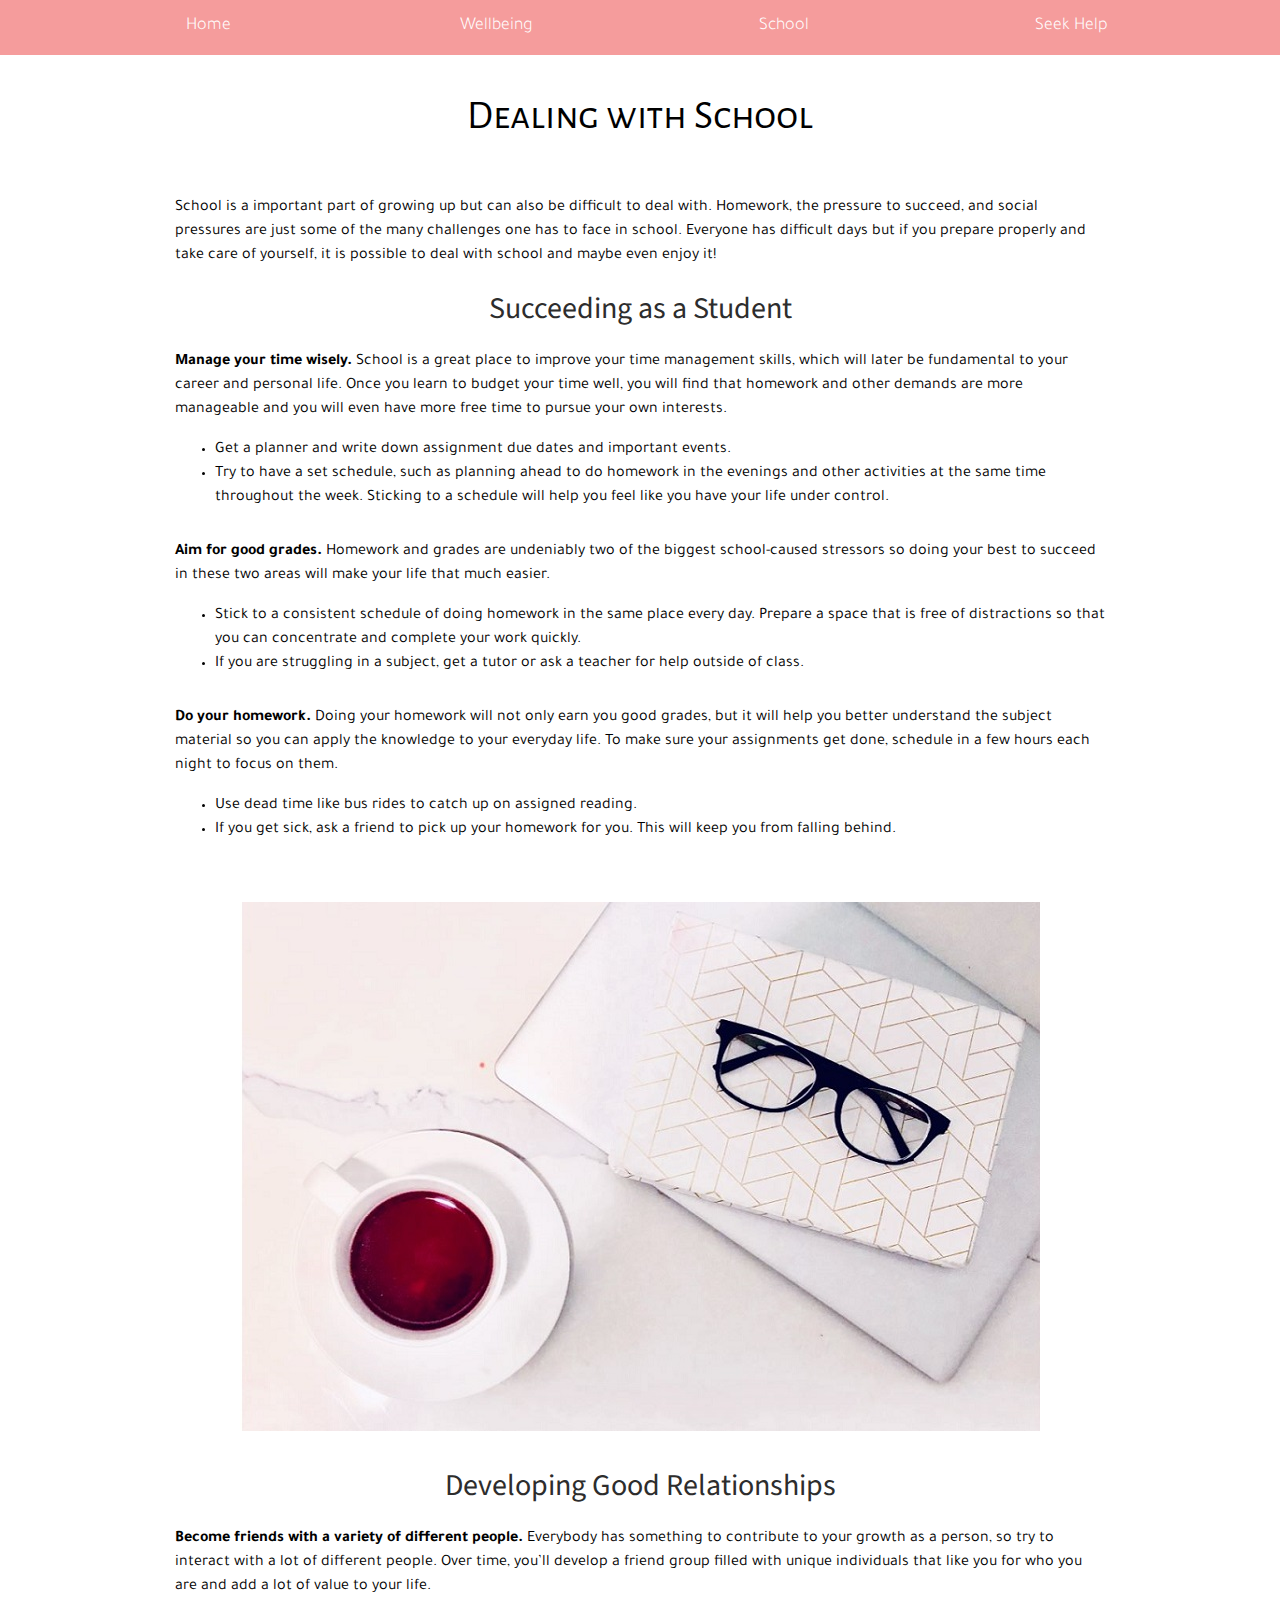
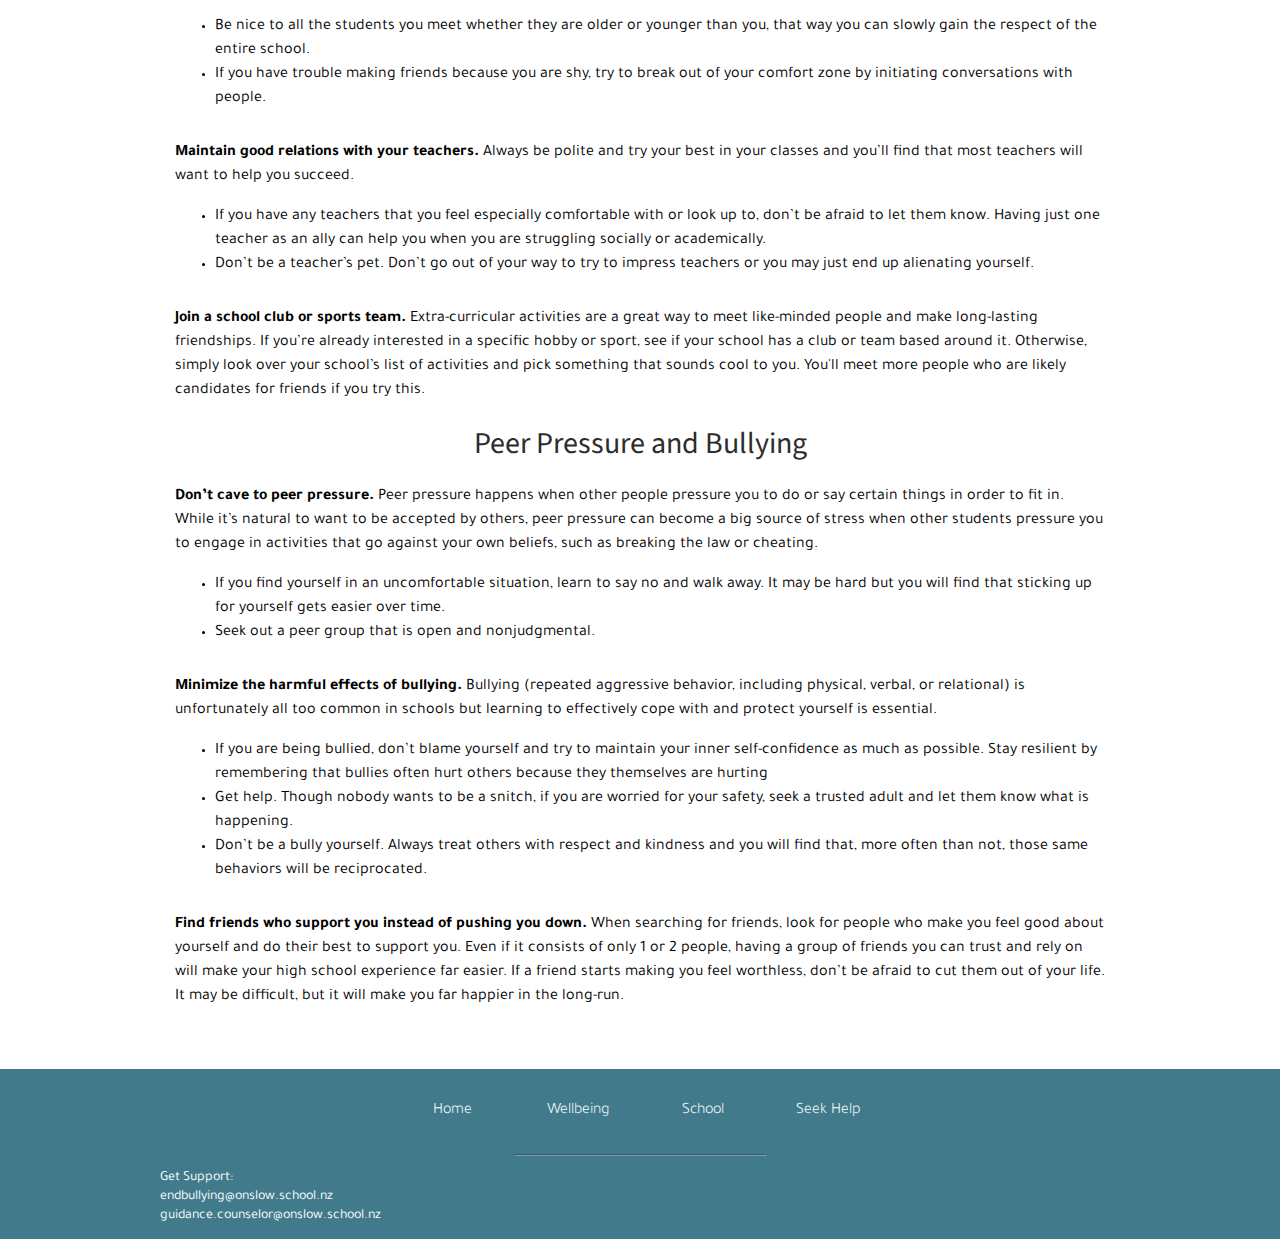
<file: Student Wellbeing Website/school.html>
<!doctype html>
<html lang="en">
	<head>
		<meta charset="utf-8">
		<title>School</title>
		<link href="https://fonts.googleapis.com/css?family=Alegreya+Sans+SC:300,400|Source+Sans+Pro:300,400|Tajawal:300,400&display=swap" rel="stylesheet">

		<meta name="description" content="">
		<link href="css/styles.css" rel="stylesheet">

	</head>
	<body>
		<nav>	
			<ul>
				<li><a href = "index.html">Home</a></li>
		   		<li><a href = "wellbeing.html">Wellbeing</a></li>
				<li><a href = "school.html">School</a></li>
				<li><a href = "seek_support.html">Seek Help</a></li>
			</ul>	
		</nav>

		<div class="page-wrapper"> <!--div that everything except the nav and footer will be in--> 
			<header>
				<h1>Dealing with School</h1>
			</header>

			<div class ="article-text"> <!-- div to encompass all text so that it can be slightly less wide that the website-->

				<p>School is a important part of growing up but can also be difficult to deal with. Homework, the pressure to succeed, and social pressures are just some of the many challenges one has to face in school. Everyone has difficult days but if you prepare properly and take care of yourself, it is possible to deal with school and maybe even enjoy it!</p>

				<h2 class ="article-subtitle">Succeeding as a Student</h2>

				<div class = "paragraph"> <!-- Class to help better space out sub sub sections(paragraphs)-->
					<p><b>Manage your time wisely.</b> School is a great place to improve your time management skills, which will later be fundamental to your career and personal life. Once you learn to budget your time well, you will find that homework and other demands are more manageable and you will even have more free time to pursue your own interests.</p>
					<ul class = "article-list">  
						<li>Get a planner and write down assignment due dates and important events.</li>
					   	<li> Try to have a set schedule, such as planning ahead to do homework in the evenings and other activities at the same time throughout the week. Sticking to a schedule will help you feel like you have your life under control.</li>
					</ul>
				</div>

				<div class = "paragraph">
					<p><b>Aim for good grades.</b> Homework and grades are undeniably two of the biggest school-caused stressors so doing your best to succeed in these two areas will make your life that much easier.</p>
					<ul class = "article-list">
						<li>Stick to a consistent schedule of doing homework in the same place every day. Prepare a space that is free of distractions so that you can concentrate and complete your work quickly.</li>
					   	<li>If you are struggling in a subject, get a tutor or ask a teacher for help outside of class.</li>
					</ul>
				</div>

				<div class = "paragraph">
					<p><b>Do your homework.</b> Doing your homework will not only earn you good grades, but it will help you better understand the subject material so you can apply the knowledge to your everyday life. To make sure your assignments get done, schedule in a few hours each night to focus on them.</p>
					<ul class = "article-list">
						<li>Use dead time like bus rides to catch up on assigned reading.</li>
					   	<li>If you get sick, ask a friend to pick up your homework for you. This will keep you from falling behind.</li>
					</ul>
				</div>

				<div class ="large-article-image"><img src ="img/school_struggles.jpg" alt= "a macbook with a notebook and glasses on top with a cup of pink tea next to it"></div>

				<h2 class ="article-subtitle">Developing Good Relationships</h2>

				<div class = "paragraph">
					<p><b>Become friends with a variety of different people.</b> Everybody has something to contribute to your growth as a person, so try to interact with a lot of different people. Over time, you’ll develop a friend group filled with unique individuals that like you for who you are and add a lot of value to your life.</p>
					<ul class = "article-list">
						<li>Be nice to all the students you meet whether they are older or younger than you, that way you can slowly gain the respect of the entire school.</li>
					   	<li>If you have trouble making friends because you are shy, try to break out of your comfort zone by initiating conversations with people.</li>
					</ul>
				</div>

				<div class = "paragraph">
					<p><b>Maintain good relations with your teachers.</b> Always be polite and try your best in your classes and you’ll find that most teachers will want to help you succeed.</p>
					<ul class = "article-list">
						<li>If you have any teachers that you feel especially comfortable with or look up to, don’t be afraid to let them know. Having just one teacher as an ally can help you when you are struggling socially or academically.</li>
					   	<li>Don’t be a teacher’s pet. Don’t go out of your way to try to impress teachers or you may just end up alienating yourself.</li>
					</ul>
				</div>

				<div class = "paragraph">
					<p><b>Join a school club or sports team.</b> Extra-curricular activities are a great way to meet like-minded people and make long-lasting friendships. If you’re already interested in a specific hobby or sport, see if your school has a club or team based around it. Otherwise, simply look over your school’s list of activities and pick something that sounds cool to you. You'll meet more people who are likely candidates for friends if you try this.</p>
				</div>

				<h2 class ="article-subtitle">Peer Pressure and Bullying</h2>

				<div class = "paragraph">
					<p><b>Don’t cave to peer pressure.</b> Peer pressure happens when other people pressure you to do or say certain things in order to fit in. While it’s natural to want to be accepted by others, peer pressure can become a big source of stress when other students pressure you to engage in activities that go against your own beliefs, such as breaking the law or cheating.</p>
					<ul class = "article-list">
						<li>If you find yourself in an uncomfortable situation, learn to say no and walk away. It may be hard but you will find that sticking up for yourself gets easier over time.</li>
					   	<li>Seek out a peer group that is open and nonjudgmental.</li>
					</ul>
				</div>

				<div class = "paragraph">
					<p><b>Minimize the harmful effects of bullying.</b> Bullying (repeated aggressive behavior, including physical, verbal, or relational) is unfortunately all too common in schools but learning to effectively cope with and protect yourself is essential.</p>
					<ul class = "article-list">
						<li>If you are being bullied, don’t blame yourself and try to maintain your inner self-confidence as much as possible. Stay resilient by remembering that bullies often hurt others because they themselves are hurting</li>
					   	<li>Get help. Though nobody wants to be a snitch, if you are worried for your safety, seek a trusted adult and let them know what is happening.</li>
					   	<li>Don’t be a bully yourself. Always treat others with respect and kindness and you will find that, more often than not, those same behaviors will be reciprocated.</li>
					</ul>
				</div>

				<div class = "paragraph">
					<p><b>Find friends who support you instead of pushing you down.</b>  When searching for friends, look for people who make you feel good about yourself and do their best to support you. Even if it consists of only 1 or 2 people, having a group of friends you can trust and rely on will make your high school experience far easier. If a friend starts making you feel worthless, don’t be afraid to cut them out of your life. It may be difficult, but it will make you far happier in the long-run.</p>
				</div>
			</div>
		</div>
		<footer>
			<div class = "footer-container">
			 <!-- Footer goes all the way across so the container makes sure that the footer contents stay aligned with the website-->
				<ul class = "footer-links">	
					<li><a href = "index.html">Home</a></li>
					<li><a href = "wellbeing.html">Wellbeing</a></li>
					<li><a href = "school.html">School</a></li>
					<li><a href = "seek_support.html">Seek Help</a></li>
				</ul>
				<hr class = "footer-line">
				<p>Get Support:</p>
				<p>endbullying@onslow.school.nz</p>
				<p>guidance.counselor@onslow.school.nz </p>
			</div>
        </footer>
	</body>
</html>
</file>
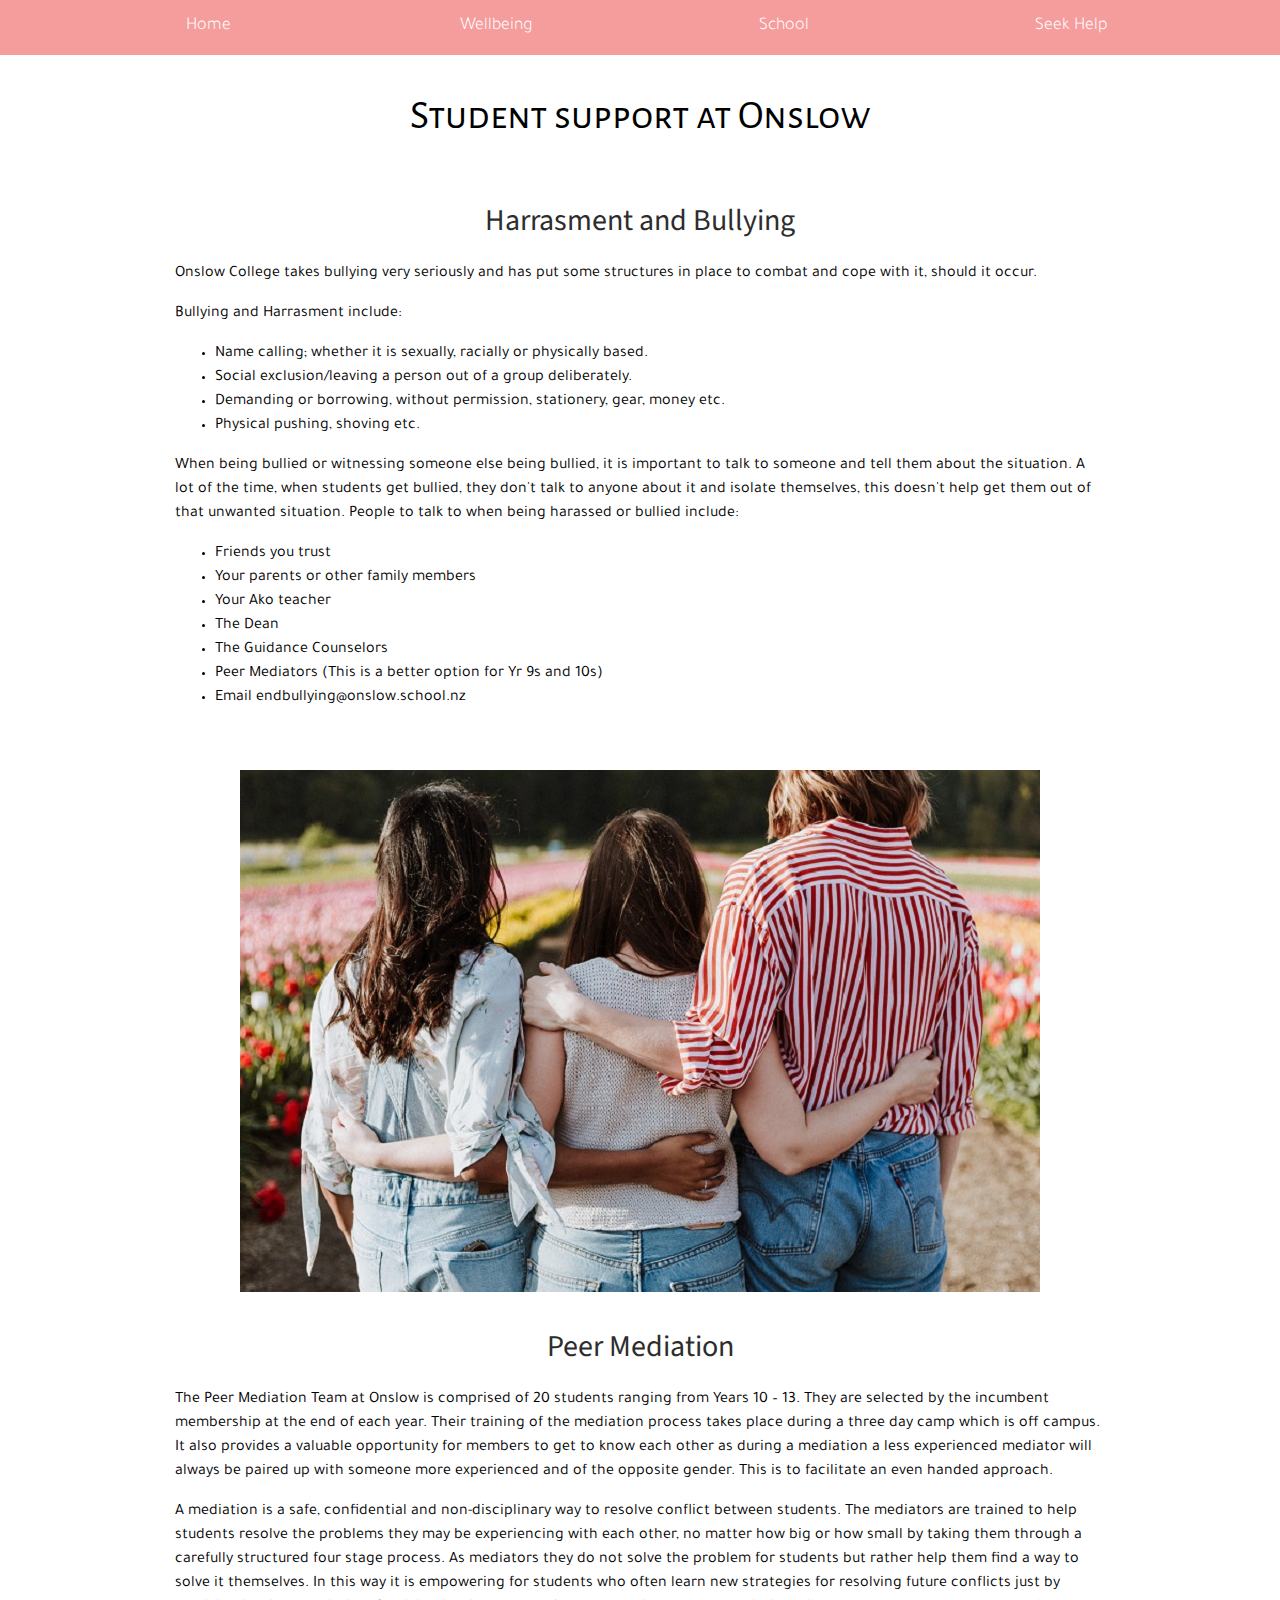
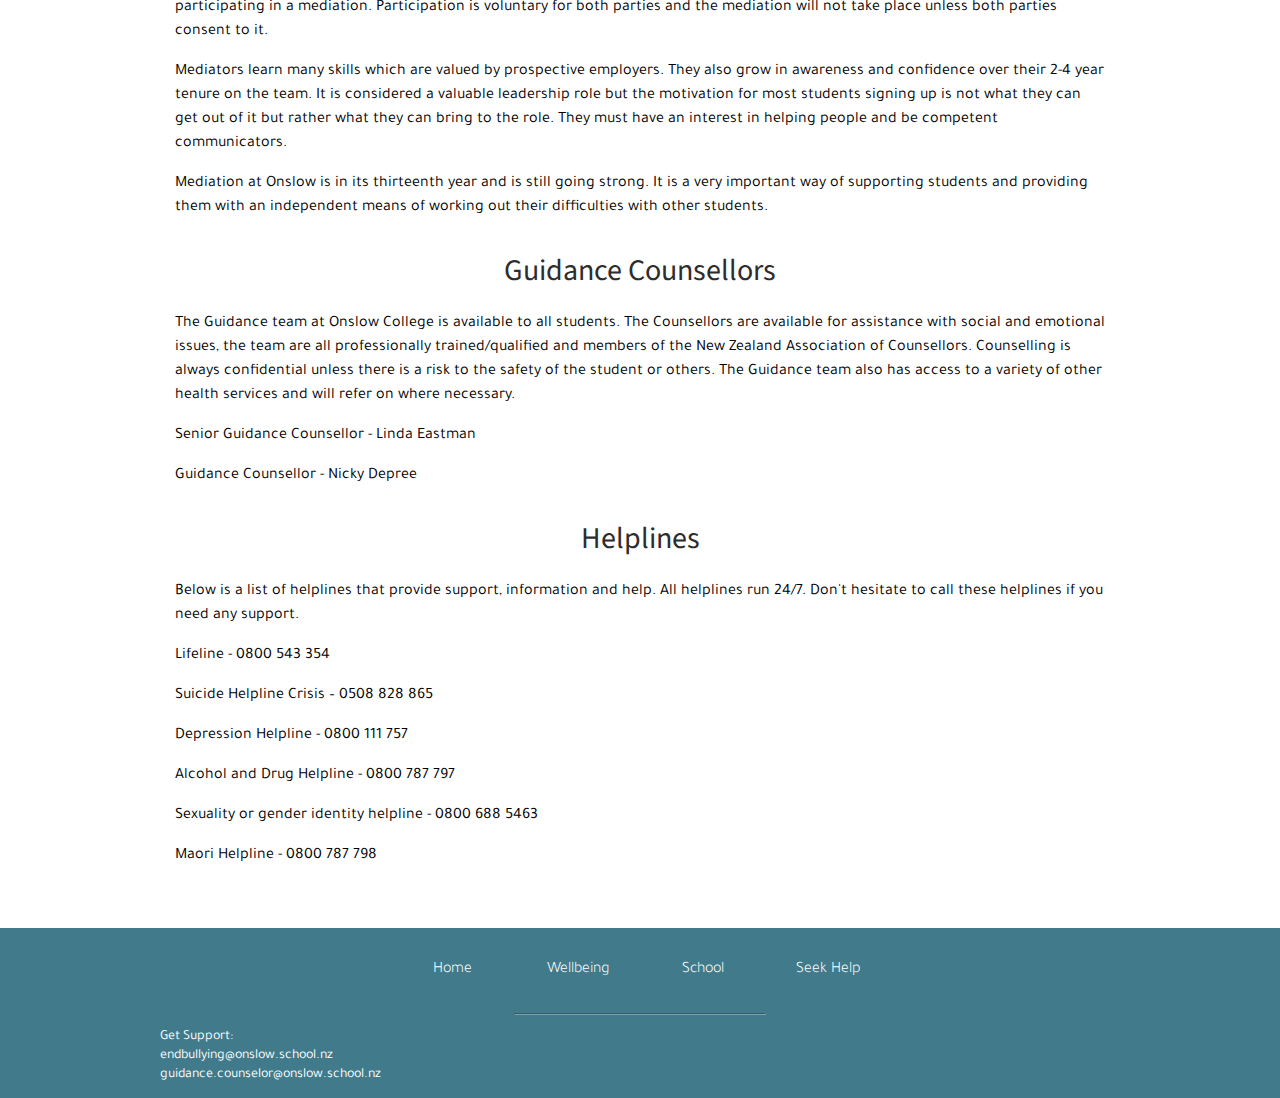
<file: Student Wellbeing Website/seek_support.html>
<!doctype html>
<html lang="en">
	<head>
		<meta charset="utf-8">
		<title>Student Support</title>
		<link href="https://fonts.googleapis.com/css?family=Alegreya+Sans+SC:300,400|Source+Sans+Pro:300,400|Tajawal:300,400&display=swap" rel="stylesheet">

		<meta name="description" content="">
		<link href="css/styles.css" rel="stylesheet">

	</head>
	<body>
		<nav>	
			<ul>
				<li><a href = "index.html">Home</a></li>
		   		<li><a href = "wellbeing.html">Wellbeing</a></li>
				<li><a href = "school.html">School</a></li>
				<li><a href = "seek_support.html">Seek Help</a></li>
			</ul>	
		</nav>

		<div class="page-wrapper"> <!--div that everything except the nav and footer will be in--> 
			<header>
				<h1>Student support at Onslow</h1>
			</header>

			<div class ="article-text"> <!-- div to encompass all text so that it can be slightly less wide that the website-->
				
				<h2 class ="article-subtitle">Harrasment and Bullying</h2>

				<p>Onslow College takes bullying very seriously and has put some structures in place to combat and cope with it, should it occur.</p>
				<p>Bullying and Harrasment include:</p>

				<ul class = "article-list">
					<li>Name calling; whether it is sexually, racially or physically based.</li>
			   		<li>Social exclusion/leaving a person out of a group deliberately.</li>
					<li>Demanding or borrowing, without permission, stationery, gear, money etc.</li>
					<li>Physical pushing, shoving etc.</li>
				</ul>

				<p>When being bullied or witnessing someone else being bullied, it is important to talk to someone and tell them about the situation. A lot of the time, when students get bullied, they don't talk to anyone about it and isolate themselves, this doesn't help get them out of that unwanted situation. People to talk to when being harassed or bullied include:</p>

				<ul class = "article-list">
					<li>Friends you trust</li>
			   		<li>Your parents or other family members</li>
					<li>Your Ako teacher</li>
					<li>The Dean</li>
					<li> The Guidance Counselors</li>
					<li>Peer Mediators (This is a better option for Yr 9s and 10s)</li>
					<li>Email endbullying@onslow.school.nz</li>
				</ul>
			
				<div class ="large-article-image"><img src ="img/seek_support.jpg" alt= "three girls facing away and looking a field of flowers with their arms around each other"></div>
			
				<h2 class ="article-subtitle">Peer Mediation</h2>

				<p>The Peer Mediation Team at Onslow is comprised of 20 students ranging from Years 10 – 13. They are selected by the incumbent membership at the end of each year. Their training of the mediation process takes place during a three day camp which is off campus. It also provides a valuable opportunity for members to get to know each other as during a mediation a less experienced mediator will always be paired up with someone more experienced and of the opposite gender. This is to facilitate an even handed approach.</p>

				<p>A mediation is a safe, confidential and non-disciplinary way to resolve conflict between students. The mediators are trained to help students resolve the problems they may be experiencing with each other, no matter how big or how small by taking them through a carefully structured four stage process. As mediators they do not solve the problem for students but rather help them find a way to solve it themselves. In this way it is empowering for students who often learn new strategies for resolving future conflicts just by participating in a mediation. Participation is voluntary for both parties and the mediation will not take place unless both parties consent to it.</p>

				<p>Mediators learn many skills which are valued by prospective employers. They also grow in awareness and confidence over their 2-4 year tenure on the team. It is considered a valuable leadership role but the motivation for most students signing up is not what they can get out of it but rather what they can bring to the role. They must have an interest in helping people and be competent communicators.</p>

				<div class = "last-paragraph"> <!-- Class for paragraphs before a subtitle so a bottom margin can be added--> 
					<p>Mediation at Onslow is in its thirteenth year and is still going strong. It is a very important way of supporting students and providing them with an independent means of working out their difficulties with other students.</p>
				</div>

				<h2 class ="article-subtitle">Guidance Counsellors</h2>

				<p>The Guidance team at Onslow College is available to all students. The Counsellors are available for assistance with social and emotional issues, the team are all professionally trained/qualified and members of the New Zealand Association of Counsellors. Counselling is always confidential unless there is a risk to the safety of the student or others. The Guidance team also has access to a variety of other health services and will refer on where necessary.</p>

				<p>Senior Guidance Counsellor - Linda Eastman</p>
				<div class = "last-paragraph"><p>Guidance Counsellor - Nicky Depree</p></div>

				<h2 class ="article-subtitle"><a id="helplines"></a>Helplines</h2> <!-- Anchor  to helplines that can be accessed from homepage-->

				<p>Below is a list of helplines that provide support, information and help. All helplines run 24/7. Don't hesitate to call these helplines if you need any support.</p>
				<p>Lifeline - 0800 543 354</p>
				<p>Suicide Helpline Crisis – 0508 828 865</p>
				<p>Depression Helpline - 0800 111 757</p>
				<p>Alcohol and Drug Helpline - 0800 787 797</p>
				<p>Sexuality or gender identity helpline - 0800 688 5463</p>
				<p>Maori Helpline - 0800 787 798</p>
			</div>
		</div>

		<footer>
			<div class = "footer-container">
			<!-- Footer goes all the way across so the container makes sure that the footer contents stay aligned with the website-->
				<ul class = "footer-links">	
					<li><a href = "index.html">Home</a></li>
					<li><a href = "wellbeing.html">Wellbeing</a></li>
					<li><a href = "school.html">School</a></li>
					<li><a href = "seek_support.html">Seek Help</a></li>
				</ul>
				<hr class = "footer-line">
				<p>Get Support:</p>
				<p>endbullying@onslow.school.nz</p>
				<p>guidance.counselor@onslow.school.nz </p>
			</div>
        </footer>
	</body>
</html>
</file>
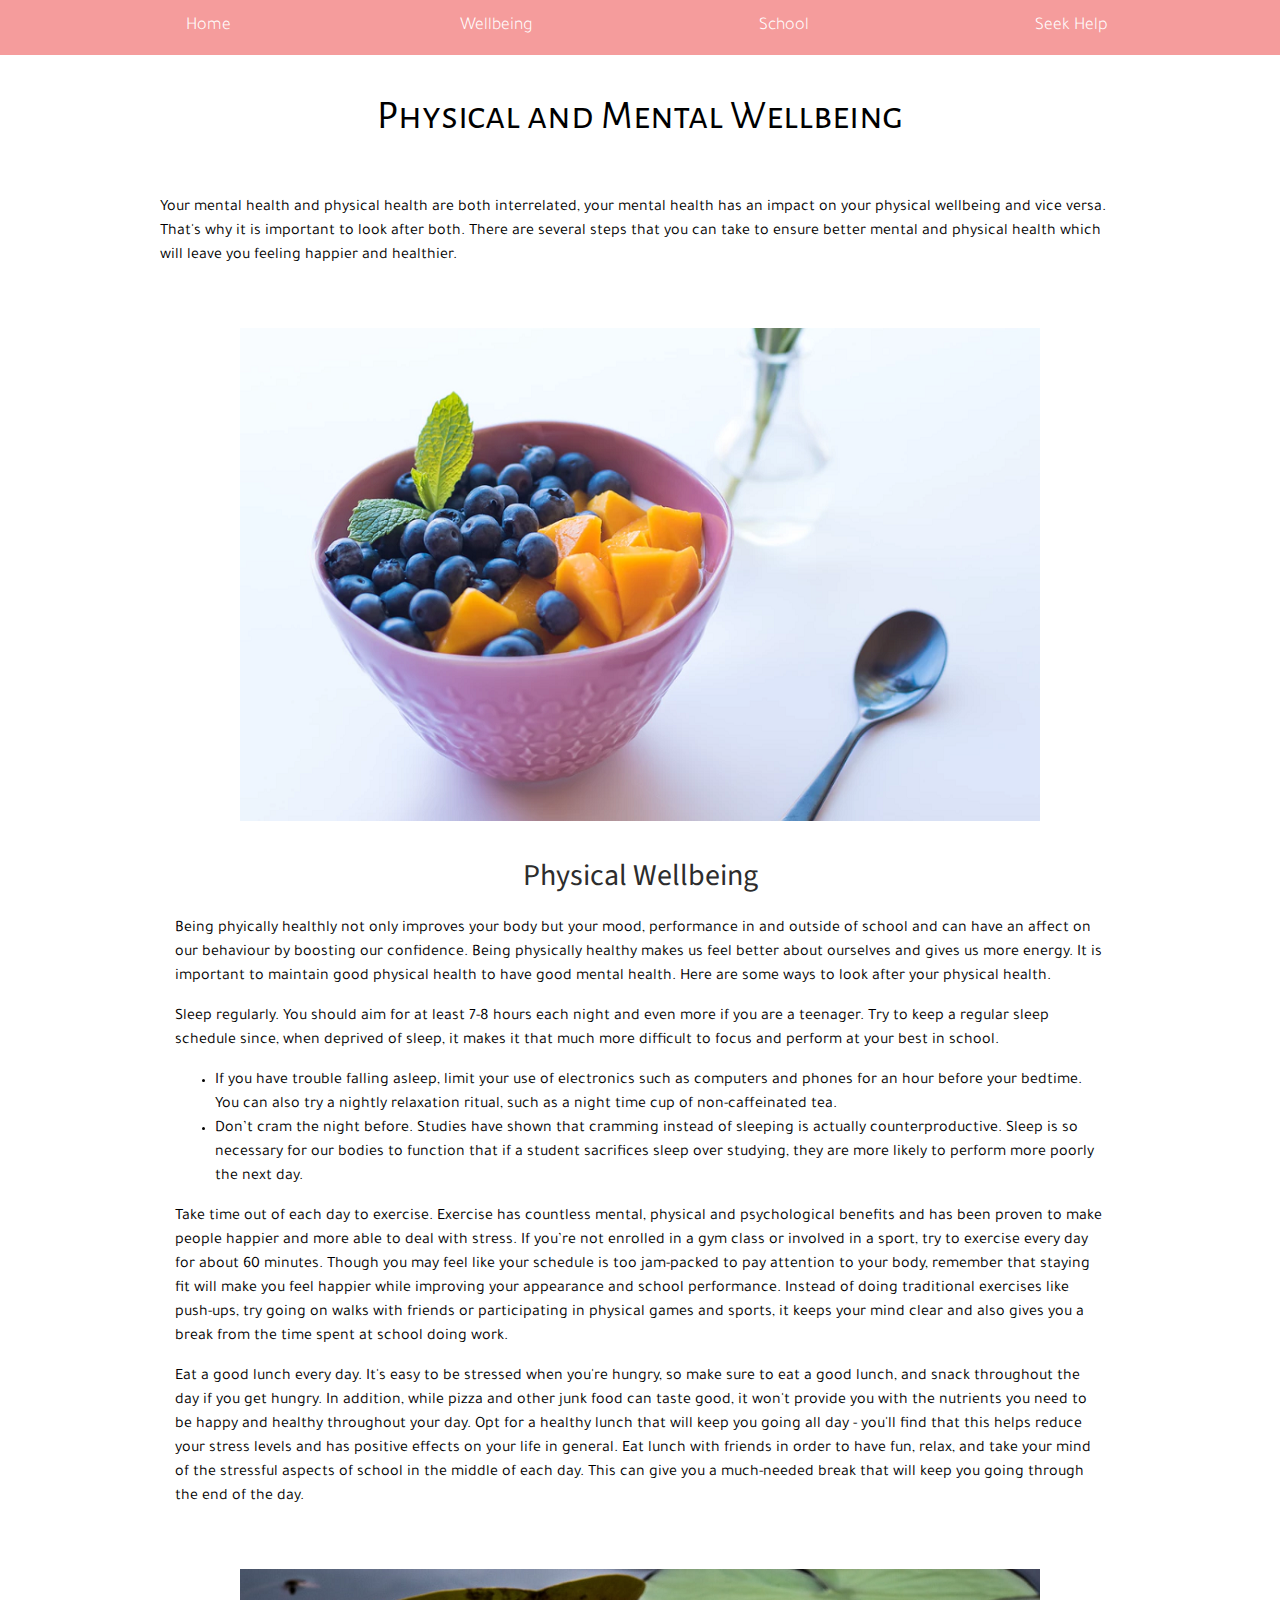
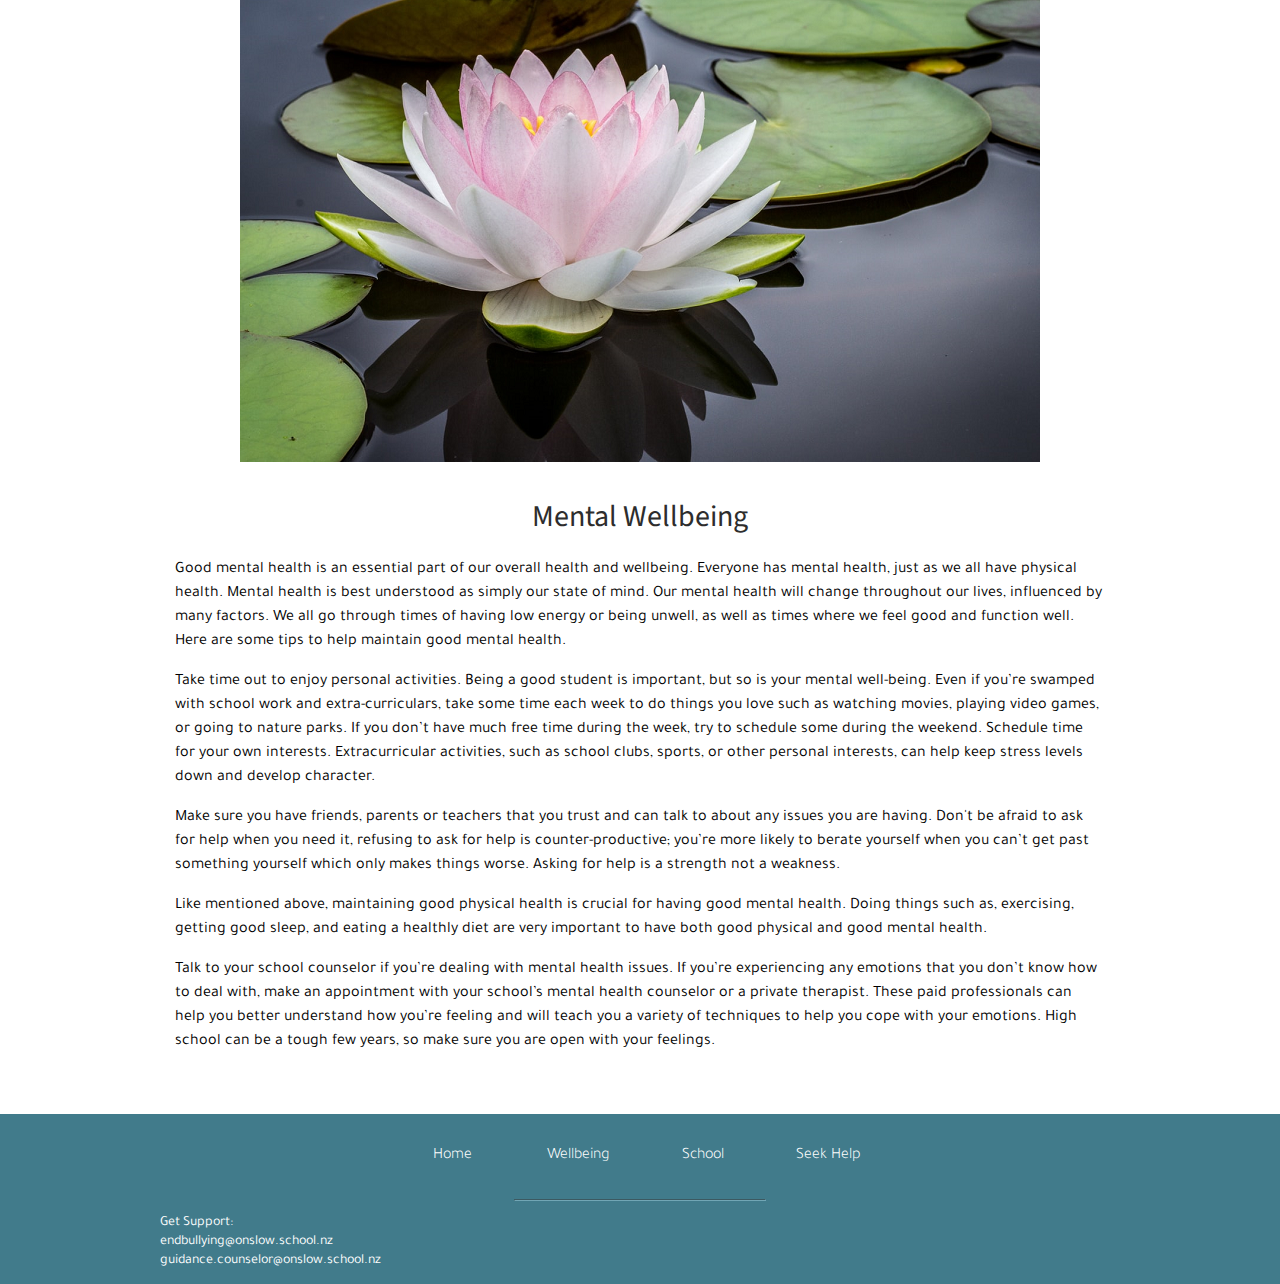
<file: Student Wellbeing Website/wellbeing.html>
<!doctype html>
<html lang="en">
	<head>
		<meta charset="utf-8">
		<title>Wellbeing</title>
		<link href="https://fonts.googleapis.com/css?family=Alegreya+Sans+SC:300,400|Source+Sans+Pro:300,400|Tajawal:300,400&display=swap" rel="stylesheet">

		<meta name="description" content="">
		<link href="css/styles.css" rel="stylesheet">

	</head>
	<body>
		<nav>	
			<ul>
				<li><a href = "index.html">Home</a></li>
		   		<li><a href = "wellbeing.html">Wellbeing</a></li>
				<li><a href = "school.html">School</a></li>
				<li><a href = "seek_support.html">Seek Help</a></li>
			</ul>	
		</nav>

		<div class="page-wrapper"> <!--div that everything except the nav and footer will be in--> 
			<header>
				<h1>Physical and Mental Wellbeing</h1>
			</header>

			<p>Your mental health and physical health are both interrelated, your mental health has an impact on your physical wellbeing and vice versa. That's why it is important to look after both. There are several steps that you can take to ensure better mental and physical health which will leave you feeling happier and healthier.</p>

			<div class ="large-article-image"><a id="physical"></a><img src ="img/physical_health.png" alt= "a pink bowl with blueberries and mangos"></div> <!--Image anchor so user can directly access info on either mental or physical health-->
			
			<div class ="article-text"> <!-- div to encompass all text so that it can be slightly less wide that the website--> 
				<h2 class ="article-subtitle">Physical Wellbeing</h2> 

				<p>Being phyically healthly not only improves your body but your mood, performance in and outside of school and can have an affect on our behaviour by boosting our confidence. Being physically healthy makes us feel better about ourselves and gives us more energy. It is important to maintain good physical health to have good mental health. Here are some ways to look after your physical health.</p>

				<p>Sleep regularly. You should aim for at least 7-8 hours each night and even more if you are a teenager. Try to keep a regular sleep schedule since, when deprived of sleep, it makes it that much more difficult to focus and perform at your best in school.</p>

				<ul class = "article-list">
					<li>If you have trouble falling asleep, limit your use of electronics such as computers and phones for an hour before your bedtime. You can also try a nightly relaxation ritual, such as a night time cup of non-caffeinated tea.</li>
					<li>Don’t cram the night before. Studies have shown that cramming instead of sleeping is actually counterproductive. Sleep is so necessary for our bodies to function that if a student sacrifices sleep over studying, they are more likely to perform more poorly the next day.</li>
				</ul>

				<p>Take time out of each day to exercise. Exercise has countless mental, physical and psychological benefits and has been proven to make people happier and more able to deal with stress. If you’re not enrolled in a gym class or involved in a sport, try to exercise every day for about 60 minutes. Though you may feel like your schedule is too jam-packed to pay attention to your body, remember that staying fit will make you feel happier while improving your appearance and school performance. Instead of doing traditional exercises like push-ups, try going on walks with friends or participating in physical games and sports, it keeps your mind clear and also gives you a break from the time spent at school doing work.</p>

				<p>Eat a good lunch every day. It's easy to be stressed when you're hungry, so make sure to eat a good lunch, and snack throughout the day if you get hungry. In addition, while pizza and other junk food can taste good, it won't provide you with the nutrients you need to be happy and healthy throughout your day. Opt for a healthy lunch that will keep you going all day - you'll find that this helps reduce your stress levels and has positive effects on your life in general. Eat lunch with friends in order to have fun, relax, and take your mind of the stressful aspects of school in the middle of each day. This can give you a much-needed break that will keep you going through the end of the day.</p>

				<div class ="large-article-image"><a id="mental"></a><img src ="img/mental_health.png" alt= "a pink bowl with blueberries and mangos"></div> <!-- Image Anchor for Mental Wellbeing, the anchor link is on the home page-->
				
				<h2 class ="article-subtitle">Mental Wellbeing</h2> 

				<p>Good mental health is an essential part of our overall health and wellbeing. Everyone has mental health, just as we all have physical health. Mental health is best understood as simply our state of mind. Our mental health will change throughout our lives, influenced by many factors. We all go through times of having low energy or being unwell, as well as times where we feel good and function well. Here are some tips to help maintain good mental health.</p>

				<p>Take time out to enjoy personal activities. Being a good student is important, but so is your mental well-being. Even if you’re swamped with school work and extra-curriculars, take some time each week to do things you love such as watching movies, playing video games, or going to nature parks. If you don’t have much free time during the week, try to schedule some during the weekend. Schedule time for your own interests. Extracurricular activities, such as school clubs, sports, or other personal interests, can help keep stress levels down and develop character.</p>

				<p>Make sure you have friends, parents or teachers that you trust and can talk to about any issues you are having. Don't be afraid to ask for help when you need it, refusing to ask for help is counter-productive; you’re more likely to berate yourself when you can’t get past something yourself which only makes things worse. Asking for help is a strength not a weakness.</p>

				<p>Like mentioned above, maintaining good physical health is crucial for having good mental health. Doing things such as, exercising, getting good sleep, and eating a healthly diet are very important to have both good physical and good mental health. </p>

				<p>Talk to your school counselor if you’re dealing with mental health issues. If you’re experiencing any emotions that you don’t know how to deal with, make an appointment with your school’s mental health counselor or a private therapist. These paid professionals can help you better understand how you’re feeling and will teach you a variety of techniques to help you cope with your emotions. High school can be a tough few years, so make sure you are open with your feelings.</p>
			</div>
		</div>

		<footer>
			<div class = "footer-container">
			<!-- Footer goes all the way across so the container makes sure that the footer contents stay aligned with the website-->
				<ul class = "footer-links">	
					<li><a href = "index.html">Home</a></li>
					<li><a href = "wellbeing.html">Wellbeing</a></li>
					<li><a href = "school.html">School</a></li>
					<li><a href = "seek_support.html">Seek Help</a></li>
				</ul>
				<hr class = "footer-line">
				<p>Get Support:</p>
				<p>endbullying@onslow.school.nz</p>
				<p>guidance.counselor@onslow.school.nz </p>
			</div>
        </footer>
	</body>
</html>
</file>
<file: Student Wellbeing Website/css/styles.css>
body{
	background-color: #ffffff;
	margin: 0px auto	 
}

.page-wrapper{ 
	padding-top: 50px;
	width: 960px;
	margin: 0px auto;
}

nav{
	width: 100%; /* nav bar not inside page wrapper so it goes all the way across the screen*/
	margin: 0px auto;
	height: 55px;
	background-color: #f59c9c;
	position: fixed; /*When scrolling down the nav bar will stay at the top*/
	top: 0;
	overflow: auto;
}

nav > ul{
	width: 1150px;
	height: 55px;
	margin: 0px auto;
	background-color: #f59c9c;
	text-align: center;
	padding: 0px;
}

nav > ul > li{
	list-style-type: none;
	float: left;
	height: 40px;
	padding-top: 15px;
	text-align: center;
	width: 25%;
}

nav > ul > li > a{
	font: 300 18px 'Tajawal', sans-serif;
	text-decoration: none;
	color: #ffffff;
	background-color: #f59c9c;
	padding: 16px 100px;
	text-align: center;
}

nav > ul > li > a:hover{
	background-color: #e59393; /* Change colour when hover over link */
	transition: .2s ease; /* Makes the colour change more gradual - gives softer effect & looks more proffesional*/
}

header{
	height: 90px;
	width: 100%;
	text-align: center;
	padding-top: 15px;
	padding-bottom: 25px;
}

/*font settings */
h1{
	display: inline-block;
	font: 400 40px 'Alegreya Sans SC', sans-serif;
	text-align: center;
}

h2{
	font: 400 33px 'Alegreya Sans SC', sans-serif;
	text-align: center;
}

p{
	font: 400 16px/24px 'Tajawal', sans-serif;
}

header > div { /* the invisible div with the same dimensions as the logo to help center the title*/
	width: 92px; 
	height: 83px;
	float: left;
}

header > img {
	margin-top: 10px;
	margin-right: 20px;
	float: right;
}

#home-page-header{
	width: 790px; 
	height: 350px;
	background-color: #fff4f4;
	padding: 70px 80px 120px 90px;
}

#home-page-header > img{
	width: 390px;
	float: right;
}

#image-blurb {
	width: 390px;
	height: 180px;
	text-align: center;
	display: inline-block;
}

#image-blurb > p{
	font: 300 14px/22px 'Source Sans Pro', sans-serif;
}

#image-blurb > h3{
	font: 400 28px/8px 'Tajawal', sans-serif;
	letter-spacing: 2px;
	color: #2d2d2d
}

#banner{
	width:100%;
	height: 65px;
	background-color: #417b8b;	
	padding-top: 1px;
	padding-bottom: 19px;
}

#banner > p{
	text-align: center;
	color: #ebebeb;
	font: 300 28px 'Alegreya Sans SC', sans-serif; 
}

.button {
  background-color: #f59c9c;
  padding: 3px 15px;
  text-align: center;
  display: inline-block;
  border-radius: 100px; /*Will make the button have round edged*/
}

.button a{
  color: #ffffff;
  text-decoration: none;
}

.button:hover{
	background-color: #e59393; /*button colour changes when hovered*/
	transition: .2s ease;
}

#wellbeing-blurb{
	padding: 50px 110px 70px;
	text-align: center;
}

#school-blurb{
	width: 100%;	
	height: 350px;
	background-color: #ffdad8;
}

#school-blurb> img{
	float: left;
}

#school-blurb > div{
	height: 230px;
	width: 360px;
	background-color:#ffdad8;	
	text-align: center;
	float: right;
	padding: 60px;
	padding: 55px 60px 65px;
	color: #606060;
	font: 400 16px/24px 'Tajawal', sans-serif;
}

#school-blurb > div > h3{
	font: 300 30px/19px 'Alegreya Sans SC', sans-serif;
}

#more-articles{
	width: 930px;
	height: 360px;
	background-color:;
	margin-top: 60px;
	text-align: center;
	padding-right: 30px;
}

#more-articles > h2{
	width: 960px;
}

.image-container{
	width: 240px;
	height: 170px;
	float: right;
	display: inline-block;
	margin-right: 45px;
	margin-top: 20px;
}

.image-container:hover{ /* Makes it fade slowly when hover over image */
	opacity: 0.6;
	transition: .5s ease; 
}

#more-articles > div > p{
	font: 400 22px 'Alegreya Sans SC', sans-serif;
}

#wellbeing-quote{
	margin-top: 80px;
	margin-bottom: 60px;
}

#quote-image{
	display: inline-block; 
	margin-left: 20px;
}

#quote{
	width: 440px;
	height: 180px;
	background-color: #f7f7f7;
	float: right;
	margin-right: 20px;
	margin-top: 10px;
	padding:30px 50px 20px 60px;
}

#quote > p{
	font: 400 30px 'Alegreya Sans SC', sans-serif;
}

/*Article Settings*/

.large-article-image{
	width: 800px;
	margin: 0px auto;
	margin-bottom: 40px;
	margin-top: 60px;
}

.article-text{ 
	width: 930px;
	margin: 0 auto;
	margin-bottom: 60px;
}

.article-list{
	font: 400 16px/24px 'Tajawal', sans-serif;
}

.article-subtitle{
	font: 400 30px/22px 'Source Sans Pro', sans-serif;
	color: #2d2d2d;
	margin-bottom: 30px;
	margin-top: 30px;
}

.paragraph{
	margin-bottom: 30px;
}

.last-paragraph{
	margin-bottom: 40px;
}

/*footer*/

footer{
	width: 100%; /* like the nav bar, the footer goes all the way across the screen.*/
	height: 170px;
	background-color: #417b8b;
	bottom:0px;
	margin-top: 90px;
	margin: 0px auto;
}

.footer-container{
	width: 960px; 
	margin: 0 auto;
}

.footer-line{
	border-color: #71a6b5;
	width: 250px;
	margin-top: 30px;
	margin-bottom:20px;
}

.footer-container > p{
	font: 400 14px/5px 'Tajawal', sans-serif;
	color: #ffffff;
}

.footer-links{
	width: 500px;
	height: 25px;
	margin: 0px auto;
	text-align: center;
	padding-top: 30px;
	padding-right: 40px;
}

.footer-links > li{
	list-style-type: none;
	float: left;
	height: 20px;
	text-align: center;
	width: 25%
}

.footer-links > li > a{
	font: 300 16px 'Tajawal', sans-serif;
	text-decoration: none;
	color: #ffffff;
	text-align: center;
}

.footer-links > li > a:hover{ /*Links go from white to grey when hovered*/
	color: #c4c4c4;	
	transition: .1s ease; 
}
</file>
